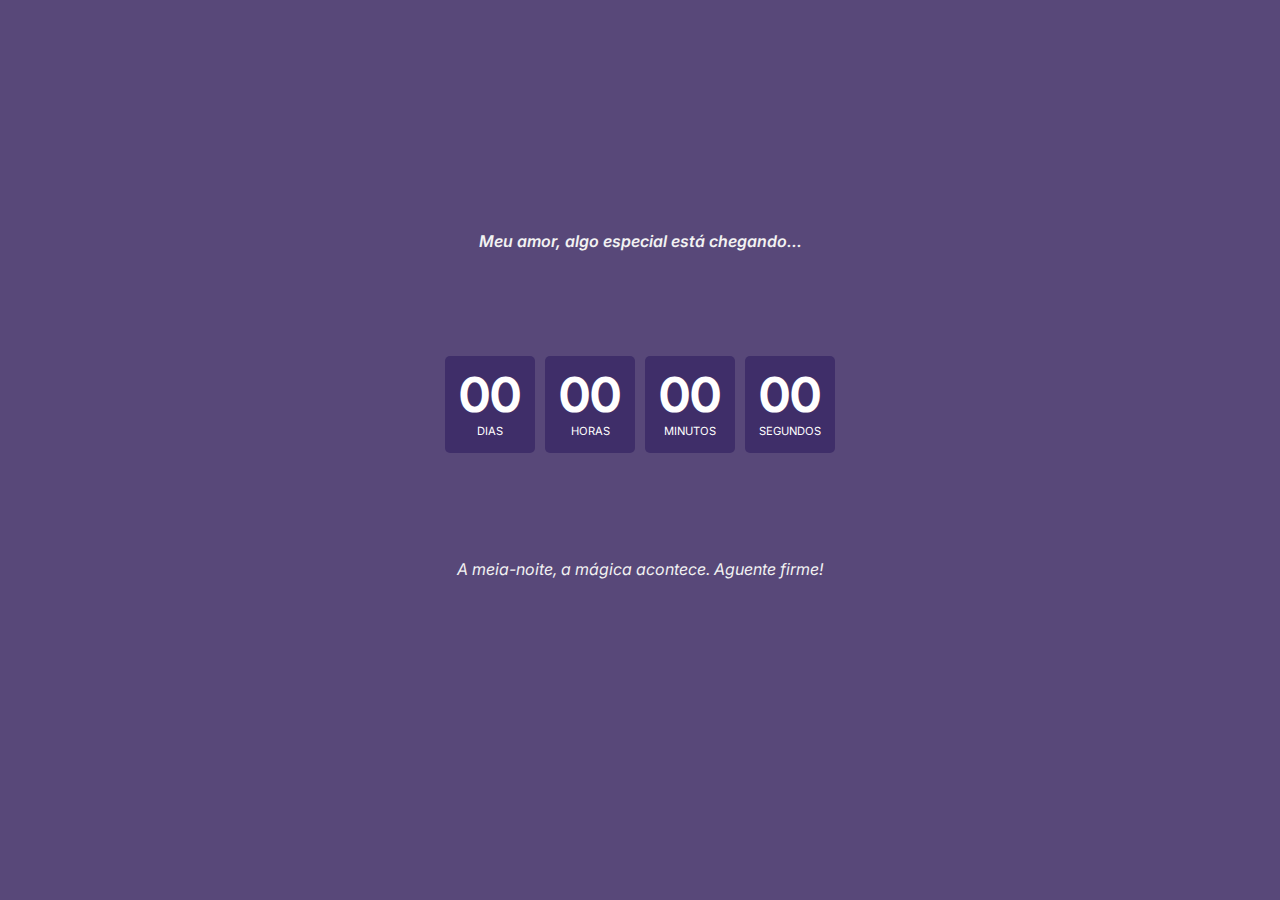
<file: index.html>
<!DOCTYPE html>
<html lang="pt-BR">

<head>
    <meta charset="UTF-8">
    <meta name="viewport" content="width=device-width, initial-scale=1.0">
    <link rel="stylesheet" href="style.css">
    <link rel="website icon" type="svg" href="assets/ampulheta.svg">


    <link rel="preconnect" href="https://fonts.googleapis.com">
    <link rel="preconnect" href="https://fonts.gstatic.com" crossorigin>
    <link
        href="https://fonts.googleapis.com/css2?family=Instrument+Sans:ital,wght@0,400..700;1,400..700&family=Inter:ital,opsz,wght@0,14..32,100..900;1,14..32,100..900&display=swap"
        rel="stylesheet">

    <title>Aguarde...</title>
</head>

<body>
    <div id="countdown-page-wrapper">

        <p class="toptext">Meu amor, algo especial está chegando...</p>

        <div id="countdown-page">

            <div class="time-segments" id="countdown-timer">
                <div class="time-segment">
                    <span id="c_days">00</span>
                    <label>DIAS</label>
                </div>
                <div class="time-segment">
                    <span id="c_hours">00</span>
                    <label>HORAS</label>
                </div>
                <div class="time-segment">
                    <span id="c_minutes">00</span>
                    <label>MINUTOS</label>
                </div>
                <div class="time-segment">
                    <span id="c_seconds">00</span>
                    <label>SEGUNDOS</label>
                </div>
            </div>

        </div>
        <p class="text">A meia-noite, a mágica acontece. Aguente firme!</p>
        
    </div>

    <script src="script.js"></script> </body>

</html>
</file>
<file: style.css>
/* --- ESTILOS GERAIS E REUTILIZÁVEIS (Aparecem várias vezes) --- */

body {
    background-color: #584879;
    color: #f2f2f2;
    font-family: "Inter", sans-serif;
    margin: 0;
    padding: 0;
    overflow: hidden;
}

/* Container dos blocos do contador */
.time-segments {
    display: flex;
    justify-content: center;
    gap: 10px;
    margin-top: 15px;
    flex-wrap: nowrap;
}

/* Estilo individual de cada bloco (Dias, Horas, etc) */
.time-segment {
    background-color: #3f2e69;
    color: white;
    padding: 15px 10px;
    border-radius: 5px;
    text-align: center;
    min-width: 70px;
}

/* Números grandes do contador */
.time-segment span {
    display: block;
    font-size: 3em;
    font-weight: bold;
    line-height: 1;
}

/* Legendas abaixo dos números */
.time-segment label {
    display: block;
    font-size: 0.7em;
    margin-top: 5px;
}

/* --- ORDEM DE APARIÇÃO NO HTML (index.html) --- */

/* Wrapper principal: centraliza todo o conteúdo na tela */
#countdown-page-wrapper {
    display: flex;
    flex-direction: column;
    justify-content: center;
    align-items: center;
    min-height: 100vh;
    text-align: center;
}

/* Texto superior */
.toptext {
    margin-bottom: 10vh;
    font-weight: 600;
    font-style: italic;
    padding: 0 15px;
}

/* Container específico da área do contador */
#countdown-page {
    display: flex;
    flex-direction: column;
    justify-content: center;
    align-items: center;
    text-align: center;
}

/* Texto inferior */
.text {
    font-style: italic;
    padding: 10vh;
}

/* --- ELEMENTOS DE OUTRAS PÁGINAS (cont.html) --- */

#main-container {
    max-width: 80%;
    margin: 0 auto;
    padding: 20px 0;
}

.time-alive-container {
    text-align: center;
    margin: 40px 0;
}

/* --- AJUSTES PARA DISPOSITIVOS MÓVEIS --- */

@media (max-width: 600px) {
    .toptext {
        margin-bottom: 10vh;
        font-size: 1.5;
    }

    .text {
        margin-top: 0vh;
        font-size: 0.9em;
    }

    .time-segment span {
        font-size: 2em;
    }

    .time-segment label {
        font-size: 0.5em;
    }

    .time-segment {
        padding: 10px 5px;
        min-width: 16vw;
    }

    .time-segments {
        gap: 5px;
        overflow-x: auto;
        padding: 0 5px;
        justify-content: flex-start;
    }
}
</file>
